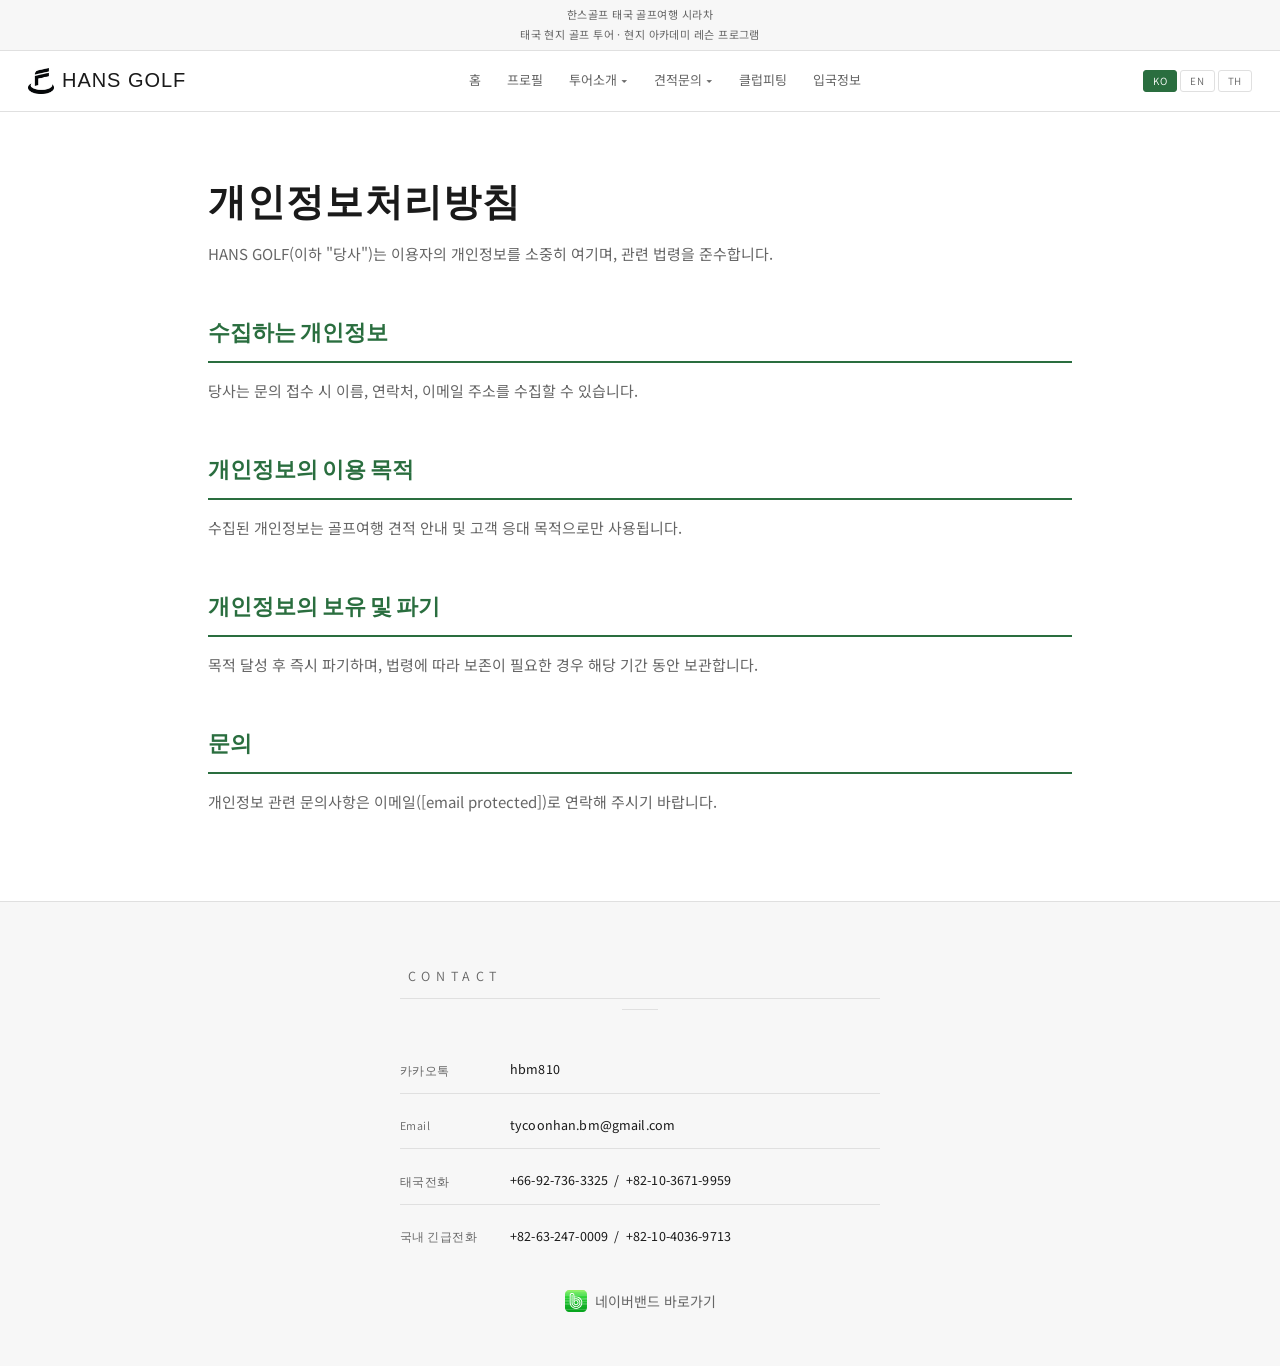
<file: privacy.html>
<!DOCTYPE html>
<html lang="ko" data-lang="ko">
<head>
  <meta charset="UTF-8" /><meta name="viewport" content="width=device-width, initial-scale=1.0" />
  <title>개인정보처리방침 – HANS GOLF</title>
  <link rel="preconnect" href="https://fonts.googleapis.com">
  <link rel="preconnect" href="https://fonts.gstatic.com" crossorigin>
  <link href="https://fonts.googleapis.com/css2?family=Assistant:wght@400;600;700&family=Outfit:wght@300;400;500&family=Source+Sans+3:wght@300;400;500&family=Noto+Sans+KR:wght@300;400;500;700&display=swap" rel="stylesheet">
  <link rel="icon" type="image/png" href="favicon.png" />
  <link rel="stylesheet" href="style.css" />
</head>
<body>
  <header class="site-header">
    <div class="header-top">
      <p class="header-tagline" data-i18n="tagline1">한스골프 태국 골프여행 시라차</p>
      <p class="header-tagline" data-i18n="tagline2">태국 현지 골프 투어 &nbsp;·&nbsp; 현지 아카데미 레슨 프로그램</p>
    </div>
    <div class="header-main">
      <a href="index.html" class="logo"><img src="logo-icon.png" alt="Hans Golf Logo" class="logo-icon" />Hans Golf</a>
      <button class="hamburger" id="hamburger" aria-label="메뉴 열기"><span></span><span></span><span></span></button>
      <nav class="main-nav" id="main-nav">
        <ul>
          <li><a href="index.html" data-i18n="nav_home">홈</a></li>
          <li><a href="profile.html" data-i18n="nav_profile">프로필</a></li>
          <li class="has-dropdown"><a href="#" data-i18n="nav_tour">투어소개<span class="arrow"> ▾</span></a>
            <ul class="dropdown">
              <li class="has-dropdown"><a href="#" data-i18n="nav_courses">코스소개<span class="arrow"> ▸</span></a>
                <ul class="dropdown sub-dropdown">
                  <li><a href="bangpra.html" data-i18n="nav_bangpra">방프라</a></li>
                  <li><a href="mountain-shadow.html" data-i18n="nav_mountain">마운틴 쉐도우</a></li>
                  <li><a href="khao-kheow.html" data-i18n="nav_khao">카오 키여우</a></li>
                  <li><a href="crystal-bay.html" data-i18n="nav_crystal">크리스탈 베이</a></li>
                </ul>
              </li>
              <li><a href="hotel.html" data-i18n="nav_hotel">호텔시설</a></li>
              <li><a href="nearby.html" data-i18n="nav_nearby">주변시설</a></li>
            </ul>
          </li>
          <li class="has-dropdown"><a href="#" data-i18n="nav_quote">견적문의<span class="arrow"> ▾</span></a>
            <ul class="dropdown">
              <li><a href="quote-tour.html" data-i18n="nav_quote_tour">태국 골프여행 견적</a></li>
              <li><a href="quote-lesson.html" data-i18n="nav_quote_lesson">레슨 프로그램 견적</a></li>
            </ul>
          </li>
          <li><a href="fitting.html" data-i18n="nav_fitting">클럽피팅</a></li>
          <li><a href="immigration.html" data-i18n="nav_immigration">입국정보</a></li>
        </ul>
      </nav>
      <div class="lang-switcher">
        <button class="lang-btn active" data-lang="ko">KO</button>
        <button class="lang-btn" data-lang="en">EN</button>
        <button class="lang-btn" data-lang="th">TH</button>
      </div>
    </div>
  </header>

  <!-- ── 모바일 드로어 ── -->
  <div class="mob-drawer" id="mobDrawer">
    <div class="mob-drawer-header">
      <a href="index.html" class="mob-drawer-logo"><img src="logo-icon.png" alt="" class="logo-icon mob-logo-icon" />HANS GOLF</a>
      <button class="mob-drawer-close" id="mobDrawerClose">&#215;</button>
    </div>
    <div class="mob-panels">
      <!-- 메인 패널 -->
      <div class="mob-panel active" id="mobPanelMain">
        <a href="index.html" class="mob-menu-item" data-i18n="nav_home">홈</a>
        <a href="profile.html" class="mob-menu-item" data-i18n="nav_profile">프로필</a>
        <button class="mob-menu-item" data-panel="tour">
          <span data-i18n="nav_tour">투어소개</span>
          <span class="mob-arrow">›</span>
        </button>
        <button class="mob-menu-item" data-panel="quote">
          <span data-i18n="nav_quote">견적문의</span>
          <span class="mob-arrow">›</span>
        </button>
        <a href="fitting.html" class="mob-menu-item" data-i18n="nav_fitting">클럽피팅</a>
        <a href="immigration.html" class="mob-menu-item" data-i18n="nav_immigration">입국정보</a>
      </div>
      <!-- 투어소개 패널 -->
      <div class="mob-panel" id="mobPanelTour">
        <button class="mob-panel-back" data-back="main" data-i18n="nav_tour">투어소개</button>
        <button class="mob-menu-item" data-panel="courses">
          <span data-i18n="nav_courses">코스소개</span>
          <span class="mob-arrow">›</span>
        </button>
        <a href="hotel.html" class="mob-menu-item" data-i18n="nav_hotel">호텔시설</a>
        <a href="nearby.html" class="mob-menu-item" data-i18n="nav_nearby">주변시설</a>
      </div>
      <!-- 코스소개 패널 -->
      <div class="mob-panel" id="mobPanelCourses">
        <button class="mob-panel-back" data-back="tour" data-i18n="nav_courses">코스소개</button>
        <a href="bangpra.html" class="mob-menu-item" data-i18n="nav_bangpra">방프라</a>
        <a href="mountain-shadow.html" class="mob-menu-item" data-i18n="nav_mountain">마운틴 쉐도우</a>
        <a href="khao-kheow.html" class="mob-menu-item" data-i18n="nav_khao">카오 키여우</a>
        <a href="crystal-bay.html" class="mob-menu-item" data-i18n="nav_crystal">크리스탈 베이</a>
      </div>
      <!-- 견적문의 패널 -->
      <div class="mob-panel" id="mobPanelQuote">
        <button class="mob-panel-back" data-back="main" data-i18n="nav_quote">견적문의</button>
        <a href="quote-tour.html" class="mob-menu-item" data-i18n="nav_quote_tour">태국 골프여행 견적</a>
        <a href="quote-lesson.html" class="mob-menu-item" data-i18n="nav_quote_lesson">레슨 프로그램 견적</a>
      </div>
    </div>
    <!-- 언어 선택 — 드로어 하단 -->
    <div class="mob-drawer-lang-bottom">
      <button class="lang-btn active" data-lang="ko">KO</button>
      <button class="lang-btn" data-lang="en">EN</button>
      <button class="lang-btn" data-lang="th">TH</button>
    </div>
  </div>
  <main class="page-content">
    <h1 data-i18n="page_privacy">개인정보처리방침</h1>
    <p>HANS GOLF(이하 "당사")는 이용자의 개인정보를 소중히 여기며, 관련 법령을 준수합니다.</p>
    <h2>수집하는 개인정보</h2>
    <p>당사는 문의 접수 시 이름, 연락처, 이메일 주소를 수집할 수 있습니다.</p>
    <h2>개인정보의 이용 목적</h2>
    <p>수집된 개인정보는 골프여행 견적 안내 및 고객 응대 목적으로만 사용됩니다.</p>
    <h2>개인정보의 보유 및 파기</h2>
    <p>목적 달성 후 즉시 파기하며, 법령에 따라 보존이 필요한 경우 해당 기간 동안 보관합니다.</p>
    <h2>문의</h2>
    <p>개인정보 관련 문의사항은 이메일(<a href="/cdn-cgi/l/email-protection" class="__cf_email__" data-cfemail="13676a707c7c7d7b727d3d717e53747e727a7f3d707c7e">[email&#160;protected]</a>)로 연락해 주시기 바랍니다.</p>
  </main>
    <section class="contact-section contact-b">
    <div class="contact-inner">
      <p class="section-label">Contact</p>
      <div class="section-rule"></div>
      <p><strong data-i18n="kakao">카카오톡</strong><span>hbm810</span></p>
      <p><strong data-i18n="email">Email</strong><span>tycoonhan.bm@gmail.com</span></p>
      <p><strong data-i18n="thai_phone">태국전화</strong><span>+66-92-736-3325 &nbsp;/&nbsp; +82-10-3671-9959</span></p>
      <p><strong data-i18n="korea_phone">국내 긴급전화</strong><span>+82-63-247-0009 &nbsp;/&nbsp; +82-10-4036-9713</span></p>
      <a href="https://band.us/band/51484907?invitation_url_id=a6a8A0Abeav6X" target="_blank" rel="noopener" class="band-btn">
        <img src="icon-naverband.svg" alt="Naver Band" />
        <span data-i18n="band_btn">네이버밴드 바로가기</span>
      </a>
    </div>
  </section>
  <footer
<script src="nav.js"></script>
  <script>
  // 모바일 드로어
  (function() {
    var hamburger  = document.getElementById('hamburger');
    var drawer     = document.getElementById('mobDrawer');
    var closeBtn   = document.getElementById('mobDrawerClose');
    if (!drawer) return;

    var panels = {
      main:    document.getElementById('mobPanelMain'),
      tour:    document.getElementById('mobPanelTour'),
      courses: document.getElementById('mobPanelCourses'),
      quote:   document.getElementById('mobPanelQuote'),
    };
    var history = [];

    function openDrawer() {
      drawer.classList.add('open');
      document.body.style.overflow = 'hidden';
      showPanel('main', false);
    }

    function closeDrawer() {
      drawer.classList.remove('open');
      document.body.style.overflow = '';
      history = [];
    }

    function showPanel(name, pushHistory) {
      if (pushHistory === undefined) pushHistory = true;
      Object.keys(panels).forEach(function(k) {
        var p = panels[k];
        if (!p) return;
        p.classList.remove('active', 'behind');
        if (k === name) { p.classList.add('active'); }
        else if (pushHistory && history.indexOf(k) >= 0) { p.classList.add('behind'); }
      });
      if (pushHistory) history.push(name);
    }

    function goBack(targetName) {
      history.pop();
      Object.keys(panels).forEach(function(k) {
        var p = panels[k];
        if (!p) return;
        p.classList.remove('active', 'behind');
      });
      if (panels[targetName]) panels[targetName].classList.add('active');
    }

    if (hamburger) hamburger.addEventListener('click', openDrawer);
    if (closeBtn)  closeBtn.addEventListener('click', closeDrawer);

    // 패널 이동 버튼
    drawer.querySelectorAll('[data-panel]').forEach(function(btn) {
      btn.addEventListener('click', function() {
        showPanel(btn.dataset.panel);
      });
    });

    // 뒤로가기 버튼
    drawer.querySelectorAll('[data-back]').forEach(function(btn) {
      btn.addEventListener('click', function() {
        goBack(btn.dataset.back);
      });
    });

    // 링크 클릭 시 드로어 닫기
    drawer.querySelectorAll('a.mob-menu-item').forEach(function(a) {
      a.addEventListener('click', closeDrawer);
    });
  })();
  </script>
<script src="lang.js"></script>
</body>
</html>
</file>
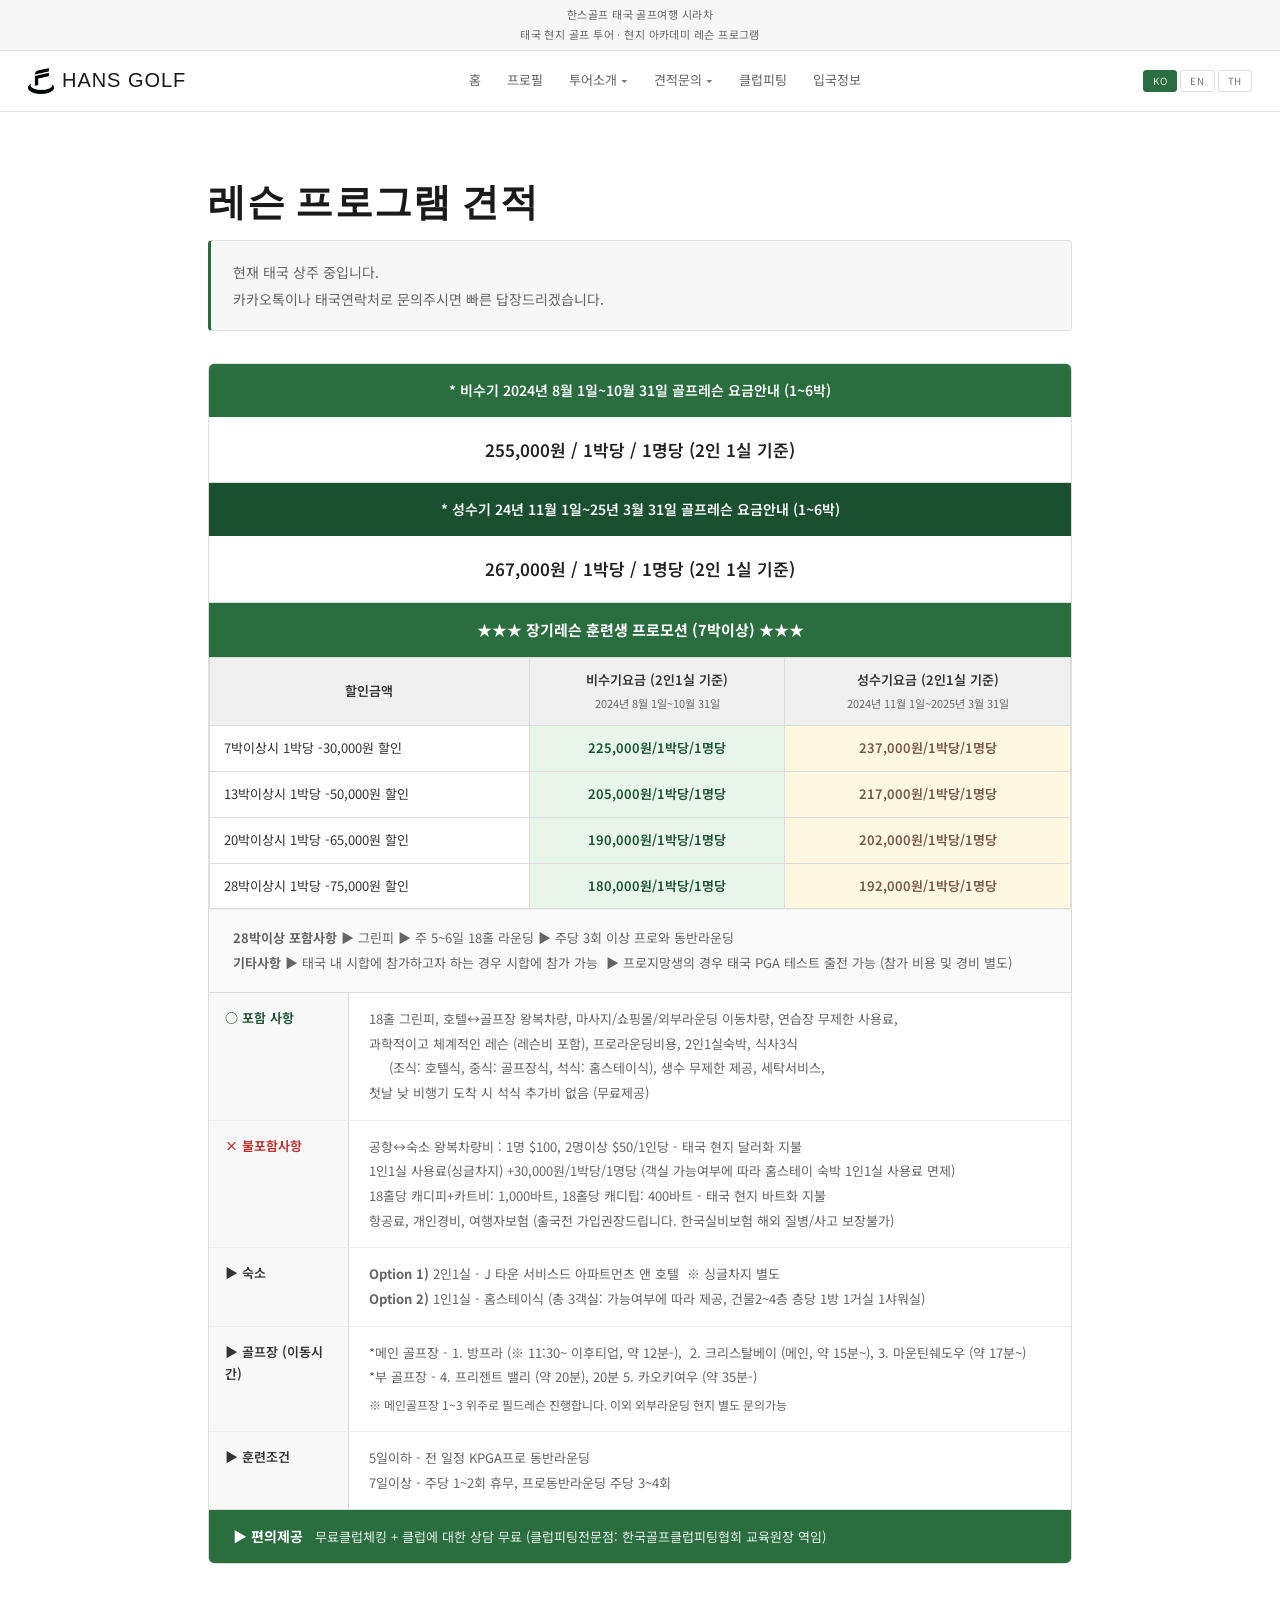
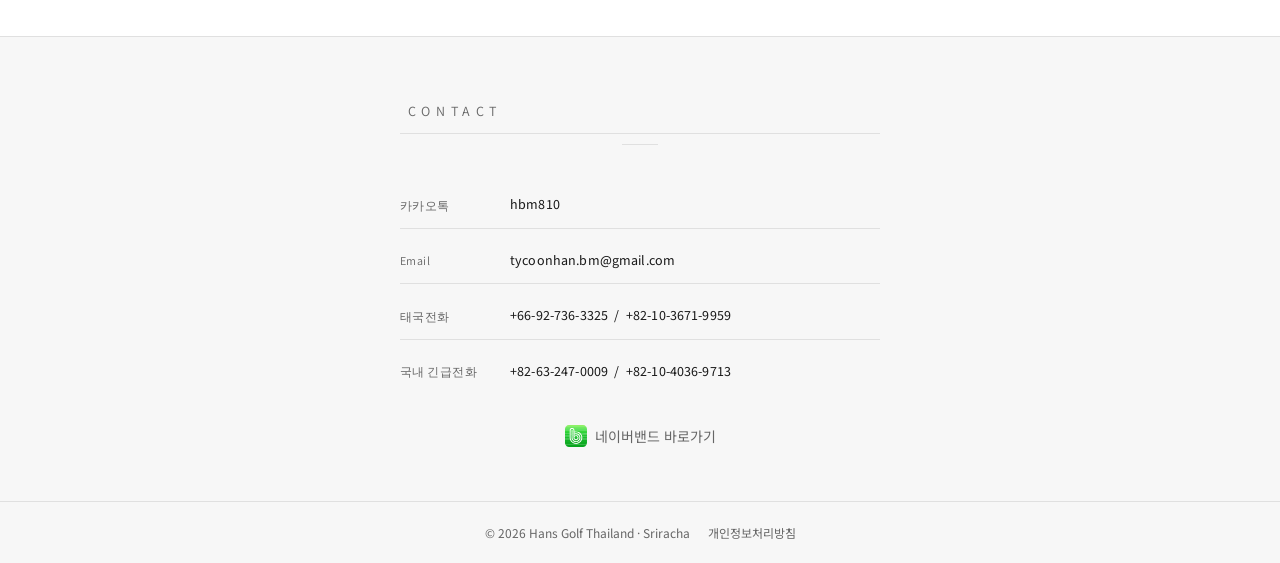
<file: quote-lesson.html>
<!DOCTYPE html>
<html lang="ko" data-lang="ko">
<head>
  <meta charset="UTF-8" /><meta name="viewport" content="width=device-width, initial-scale=1.0" />
  <title>레슨 프로그램 견적 – HANS GOLF</title>
  <link rel="preconnect" href="https://fonts.googleapis.com">
  <link rel="preconnect" href="https://fonts.gstatic.com" crossorigin>
  <link href="https://fonts.googleapis.com/css2?family=Assistant:wght@400;600;700&family=Outfit:wght@300;400;500&family=Source+Sans+3:wght@300;400;500&family=Noto+Sans+KR:wght@300;400;500;700&display=swap" rel="stylesheet">
  <link rel="icon" type="image/png" href="favicon.png" />
  <link rel="stylesheet" href="style.css" />
</head>
<body>
  <header class="site-header">
    <div class="header-top">
      <p class="header-tagline" data-i18n="tagline1">한스골프 태국 골프여행 시라차</p>
      <p class="header-tagline" data-i18n="tagline2">태국 현지 골프 투어 &nbsp;·&nbsp; 현지 아카데미 레슨 프로그램</p>
    </div>
    <div class="header-main">
      <a href="index.html" class="logo"><img src="logo-icon.png" alt="Hans Golf Logo" class="logo-icon" />Hans Golf</a>
      <button class="hamburger" id="hamburger" aria-label="메뉴 열기"><span></span><span></span><span></span></button>
      <nav class="main-nav" id="main-nav">
        <ul>
          <li><a href="index.html" data-i18n="nav_home">홈</a></li>
          <li><a href="profile.html" data-i18n="nav_profile">프로필</a></li>
          <li class="has-dropdown"><a href="#" data-i18n="nav_tour">투어소개<span class="arrow"> ▾</span></a>
            <ul class="dropdown">
              <li class="has-dropdown"><a href="#" data-i18n="nav_courses">코스소개<span class="arrow"> ▸</span></a>
                <ul class="dropdown sub-dropdown">
                  <li><a href="bangpra.html" data-i18n="nav_bangpra">방프라</a></li>
                  <li><a href="mountain-shadow.html" data-i18n="nav_mountain">마운틴 쉐도우</a></li>
                  <li><a href="khao-kheow.html" data-i18n="nav_khao">카오 키여우</a></li>
                  <li><a href="crystal-bay.html" data-i18n="nav_crystal">크리스탈 베이</a></li>
                </ul>
              </li>
              <li><a href="hotel.html" data-i18n="nav_hotel">호텔시설</a></li>
              <li><a href="nearby.html" data-i18n="nav_nearby">주변시설</a></li>
            </ul>
          </li>
          <li class="has-dropdown"><a href="#" data-i18n="nav_quote">견적문의<span class="arrow"> ▾</span></a>
            <ul class="dropdown">
              <li><a href="quote-tour.html" data-i18n="nav_quote_tour">태국 골프여행 견적</a></li>
              <li><a href="quote-lesson.html" data-i18n="nav_quote_lesson">레슨 프로그램 견적</a></li>
            </ul>
          </li>
          <li><a href="fitting.html" data-i18n="nav_fitting">클럽피팅</a></li>
          <li><a href="immigration.html" data-i18n="nav_immigration">입국정보</a></li>
        </ul>
      </nav>
      <div class="lang-switcher">
        <button class="lang-btn active" data-lang="ko">KO</button>
        <button class="lang-btn" data-lang="en">EN</button>
        <button class="lang-btn" data-lang="th">TH</button>
      </div>
    </div>
  </header>

  <!-- ── 모바일 드로어 ── -->
  <div class="mob-drawer" id="mobDrawer">
    <div class="mob-drawer-header">
      <a href="index.html" class="mob-drawer-logo"><img src="logo-icon.png" alt="" class="logo-icon mob-logo-icon" />HANS GOLF</a>
      <button class="mob-drawer-close" id="mobDrawerClose">&#215;</button>
    </div>
    <div class="mob-panels">
      <!-- 메인 패널 -->
      <div class="mob-panel active" id="mobPanelMain">
        <a href="index.html" class="mob-menu-item" data-i18n="nav_home">홈</a>
        <a href="profile.html" class="mob-menu-item" data-i18n="nav_profile">프로필</a>
        <button class="mob-menu-item" data-panel="tour">
          <span data-i18n="nav_tour">투어소개</span>
          <span class="mob-arrow">›</span>
        </button>
        <button class="mob-menu-item" data-panel="quote">
          <span data-i18n="nav_quote">견적문의</span>
          <span class="mob-arrow">›</span>
        </button>
        <a href="fitting.html" class="mob-menu-item" data-i18n="nav_fitting">클럽피팅</a>
        <a href="immigration.html" class="mob-menu-item" data-i18n="nav_immigration">입국정보</a>
      </div>
      <!-- 투어소개 패널 -->
      <div class="mob-panel" id="mobPanelTour">
        <button class="mob-panel-back" data-back="main" data-i18n="nav_tour">투어소개</button>
        <button class="mob-menu-item" data-panel="courses">
          <span data-i18n="nav_courses">코스소개</span>
          <span class="mob-arrow">›</span>
        </button>
        <a href="hotel.html" class="mob-menu-item" data-i18n="nav_hotel">호텔시설</a>
        <a href="nearby.html" class="mob-menu-item" data-i18n="nav_nearby">주변시설</a>
      </div>
      <!-- 코스소개 패널 -->
      <div class="mob-panel" id="mobPanelCourses">
        <button class="mob-panel-back" data-back="tour" data-i18n="nav_courses">코스소개</button>
        <a href="bangpra.html" class="mob-menu-item" data-i18n="nav_bangpra">방프라</a>
        <a href="mountain-shadow.html" class="mob-menu-item" data-i18n="nav_mountain">마운틴 쉐도우</a>
        <a href="khao-kheow.html" class="mob-menu-item" data-i18n="nav_khao">카오 키여우</a>
        <a href="crystal-bay.html" class="mob-menu-item" data-i18n="nav_crystal">크리스탈 베이</a>
      </div>
      <!-- 견적문의 패널 -->
      <div class="mob-panel" id="mobPanelQuote">
        <button class="mob-panel-back" data-back="main" data-i18n="nav_quote">견적문의</button>
        <a href="quote-tour.html" class="mob-menu-item" data-i18n="nav_quote_tour">태국 골프여행 견적</a>
        <a href="quote-lesson.html" class="mob-menu-item" data-i18n="nav_quote_lesson">레슨 프로그램 견적</a>
      </div>
    </div>
    <!-- 언어 선택 — 드로어 하단 -->
    <div class="mob-drawer-lang-bottom">
      <button class="lang-btn active" data-lang="ko">KO</button>
      <button class="lang-btn" data-lang="en">EN</button>
      <button class="lang-btn" data-lang="th">TH</button>
    </div>
  </div>
    <main class="page-content">
    <h1 data-i18n="page_quote_lesson">레슨 프로그램 견적</h1>
    <div class="quote-note" data-i18n="quote_tour_note">현재 태국 상주 중입니다.<br>카카오톡이나 태국연락처로 문의주시면 빠른 답장드리겠습니다.</div>

    <div class="quotedoc">

      <!-- ── 비수기 ── -->
      <div class="lesson-season-block">
        <div class="lesson-season-header">* 비수기 2024년 8월 1일~10월 31일 골프레슨 요금안내 (1~6박)</div>
        <div class="lesson-season-price">255,000원 / 1박당 / 1명당 (2인 1실 기준)</div>
      </div>

      <!-- ── 성수기 ── -->
      <div class="lesson-season-block peak">
        <div class="lesson-season-header">* 성수기 24년 11월 1일~25년 3월 31일 골프레슨 요금안내 (1~6박)</div>
        <div class="lesson-season-price">267,000원 / 1박당 / 1명당 (2인 1실 기준)</div>
      </div>

      <!-- ── 장기레슨 프로모션 ── -->
      <div class="lesson-promo-block">
        <div class="lesson-promo-header">★★★ 장기레슨 훈련생 프로모션 (7박이상) ★★★</div>

        <table class="lesson-promo-table">
          <thead>
            <tr>
              <th>할인금액</th>
              <th>
                비수기요금 (2인1실 기준)<br>
                <span class="th-sub">2024년 8월 1일~10월 31일</span>
              </th>
              <th>
                성수기요금 (2인1실 기준)<br>
                <span class="th-sub">2024년 11월 1일~2025년 3월 31일</span>
              </th>
            </tr>
          </thead>
          <tbody>
            <tr>
              <td>7박이상시 1박당 -30,000원 할인</td>
              <td class="price-cell off">225,000원/1박당/1명당</td>
              <td class="price-cell peak">237,000원/1박당/1명당</td>
            </tr>
            <tr>
              <td>13박이상시 1박당 -50,000원 할인</td>
              <td class="price-cell off">205,000원/1박당/1명당</td>
              <td class="price-cell peak">217,000원/1박당/1명당</td>
            </tr>
            <tr>
              <td>20박이상시 1박당 -65,000원 할인</td>
              <td class="price-cell off">190,000원/1박당/1명당</td>
              <td class="price-cell peak">202,000원/1박당/1명당</td>
            </tr>
            <tr>
              <td>28박이상시 1박당 -75,000원 할인</td>
              <td class="price-cell off">180,000원/1박당/1명당</td>
              <td class="price-cell peak">192,000원/1박당/1명당</td>
            </tr>
          </tbody>
        </table>

        <div class="promo-notes">
          <p><strong>28박이상 포함사항</strong> ▶ 그린피 ▶ 주 5~6일 18홀 라운딩 ▶ 주당 3회 이상 프로와 동반라운딩</p>
          <p><strong>기타사항</strong> ▶ 태국 내 시합에 참가하고자 하는 경우 시합에 참가 가능 &nbsp;▶ 프로지망생의 경우 태국 PGA 테스트 출전 가능 (참가 비용 및 경비 별도)</p>
        </div>
      </div>

      <!-- ── 포함/불포함 ── -->
      <div class="lesson-detail-block">

        <div class="lesson-detail-section include">
          <div class="lesson-detail-label">○ 포함 사항</div>
          <div class="lesson-detail-body">
            <p>18홀 그린피, 호텔↔골프장 왕복차량, 마사지/쇼핑몰/외부라운딩 이동차량, 연습장 무제한 사용료,</p>
            <p>과학적이고 체계적인 레슨 (레슨비 포함), 프로라운딩비용, 2인1실숙박, 식사3식</p>
            <p class="indent">(조식: 호텔식, 중식: 골프장식, 석식: 홈스테이식), 생수 무제한 제공, 세탁서비스,</p>
            <p>첫날 낮 비행기 도착 시 석식 추가비 없음 (무료제공)</p>
          </div>
        </div>

        <div class="lesson-detail-section exclude">
          <div class="lesson-detail-label">× 불포함사항</div>
          <div class="lesson-detail-body">
            <p>공항↔숙소 왕복차량비 : 1명 $100, 2명이상 $50/1인당 - 태국 현지 달러화 지불</p>
            <p class="highlight-red">1인1실 사용료(싱글차지) +30,000원/1박당/1명당 (객실 가능여부에 따라 홈스테이 숙박 1인1실 사용료 면제)</p>
            <p class="highlight-red">18홀당 캐디피+카트비: 1,000바트, 18홀당 캐디팁: 400바트 - 태국 현지 바트화 지불</p>
            <p class="highlight-red">항공료, 개인경비, 여행자보험 (출국전 가입권장드립니다. 한국실비보험 해외 질병/사고 보장불가)</p>
          </div>
        </div>

        <div class="lesson-detail-section accommodation">
          <div class="lesson-detail-label">▶ 숙소</div>
          <div class="lesson-detail-body">
            <p><strong>Option 1)</strong> 2인1실 - J 타운 서비스드 아파트먼츠 앤 호텔 &nbsp;※ 싱글차지 별도</p>
            <p><strong>Option 2)</strong> 1인1실 - 홈스테이식 (총 3객실: 가능여부에 따라 제공, 건물2~4층 층당 1방 1거실 1샤워실)</p>
          </div>
        </div>

        <div class="lesson-detail-section golf-access">
          <div class="lesson-detail-label">▶ 골프장 (이동시간)</div>
          <div class="lesson-detail-body">
            <p>*메인 골프장 - 1. 방프라 (※ 11:30~ 이후티업, 약 12분-), &nbsp;2. 크리스탈베이 (메인, 약 15분~), 3. 마운틴쉐도우 (약 17분~)</p>
            <p>*부 골프장 - 4. 프리젠트 밸리 (약 20분), 20분 5. 카오키여우 (약 35분-)</p>
            <p class="note-green">※ 메인골프장 1~3 위주로 필드레슨 진행합니다. 이외 외부라운딩 현지 별도 문의가능</p>
          </div>
        </div>

        <div class="lesson-detail-section training">
          <div class="lesson-detail-label">▶ 훈련조건</div>
          <div class="lesson-detail-body">
            <p>5일이하 - 전 일정 KPGA프로 동반라운딩</p>
            <p>7일이상 - 주당 1~2회 휴무, 프로동반라운딩 주당 3~4회</p>
          </div>
        </div>

      </div><!-- /lesson-detail-block -->

      <!-- ── 편의제공 ── -->
      <div class="lesson-benefit-block">
        <span class="benefit-label">▶ 편의제공</span>
        <span class="benefit-text">무료클럽체킹 + 클럽에 대한 상담 무료 (클럽피팅전문점: 한국골프클럽피팅협회 교육원장 역임)</span>
      </div>

    </div><!-- /quotedoc -->
  </main>
    <section class="contact-section contact-b">
    <div class="contact-inner">
      <p class="section-label">Contact</p>
      <div class="section-rule"></div>
      <p><strong data-i18n="kakao">카카오톡</strong><span>hbm810</span></p>
      <p><strong data-i18n="email">Email</strong><span>tycoonhan.bm@gmail.com</span></p>
      <p><strong data-i18n="thai_phone">태국전화</strong><span>+66-92-736-3325 &nbsp;/&nbsp; +82-10-3671-9959</span></p>
      <p><strong data-i18n="korea_phone">국내 긴급전화</strong><span>+82-63-247-0009 &nbsp;/&nbsp; +82-10-4036-9713</span></p>
      <a href="https://band.us/band/51484907?invitation_url_id=a6a8A0Abeav6X" target="_blank" rel="noopener" class="band-btn">
        <img src="icon-naverband.svg" alt="Naver Band" />
        <span data-i18n="band_btn">네이버밴드 바로가기</span>
      </a>
    </div>
  </section>
  <footer class="site-footer">
    <p>© 2026 Hans Golf Thailand · Sriracha</p>
    <a href="privacy.html" data-i18n="footer_privacy"
<script src="nav.js"></script>
  <script>
  // 모바일 드로어
  (function() {
    var hamburger  = document.getElementById('hamburger');
    var drawer     = document.getElementById('mobDrawer');
    var closeBtn   = document.getElementById('mobDrawerClose');
    if (!drawer) return;

    var panels = {
      main:    document.getElementById('mobPanelMain'),
      tour:    document.getElementById('mobPanelTour'),
      courses: document.getElementById('mobPanelCourses'),
      quote:   document.getElementById('mobPanelQuote'),
    };
    var history = [];

    function openDrawer() {
      drawer.classList.add('open');
      document.body.style.overflow = 'hidden';
      showPanel('main', false);
    }

    function closeDrawer() {
      drawer.classList.remove('open');
      document.body.style.overflow = '';
      history = [];
    }

    function showPanel(name, pushHistory) {
      if (pushHistory === undefined) pushHistory = true;
      Object.keys(panels).forEach(function(k) {
        var p = panels[k];
        if (!p) return;
        p.classList.remove('active', 'behind');
        if (k === name) { p.classList.add('active'); }
        else if (pushHistory && history.indexOf(k) >= 0) { p.classList.add('behind'); }
      });
      if (pushHistory) history.push(name);
    }

    function goBack(targetName) {
      history.pop();
      Object.keys(panels).forEach(function(k) {
        var p = panels[k];
        if (!p) return;
        p.classList.remove('active', 'behind');
      });
      if (panels[targetName]) panels[targetName].classList.add('active');
    }

    if (hamburger) hamburger.addEventListener('click', openDrawer);
    if (closeBtn)  closeBtn.addEventListener('click', closeDrawer);

    // 패널 이동 버튼
    drawer.querySelectorAll('[data-panel]').forEach(function(btn) {
      btn.addEventListener('click', function() {
        showPanel(btn.dataset.panel);
      });
    });

    // 뒤로가기 버튼
    drawer.querySelectorAll('[data-back]').forEach(function(btn) {
      btn.addEventListener('click', function() {
        goBack(btn.dataset.back);
      });
    });

    // 링크 클릭 시 드로어 닫기
    drawer.querySelectorAll('a.mob-menu-item').forEach(function(a) {
      a.addEventListener('click', closeDrawer);
    });
  })();
  </script>
<script src="lang.js"></script>
</body>
</html>
</file>
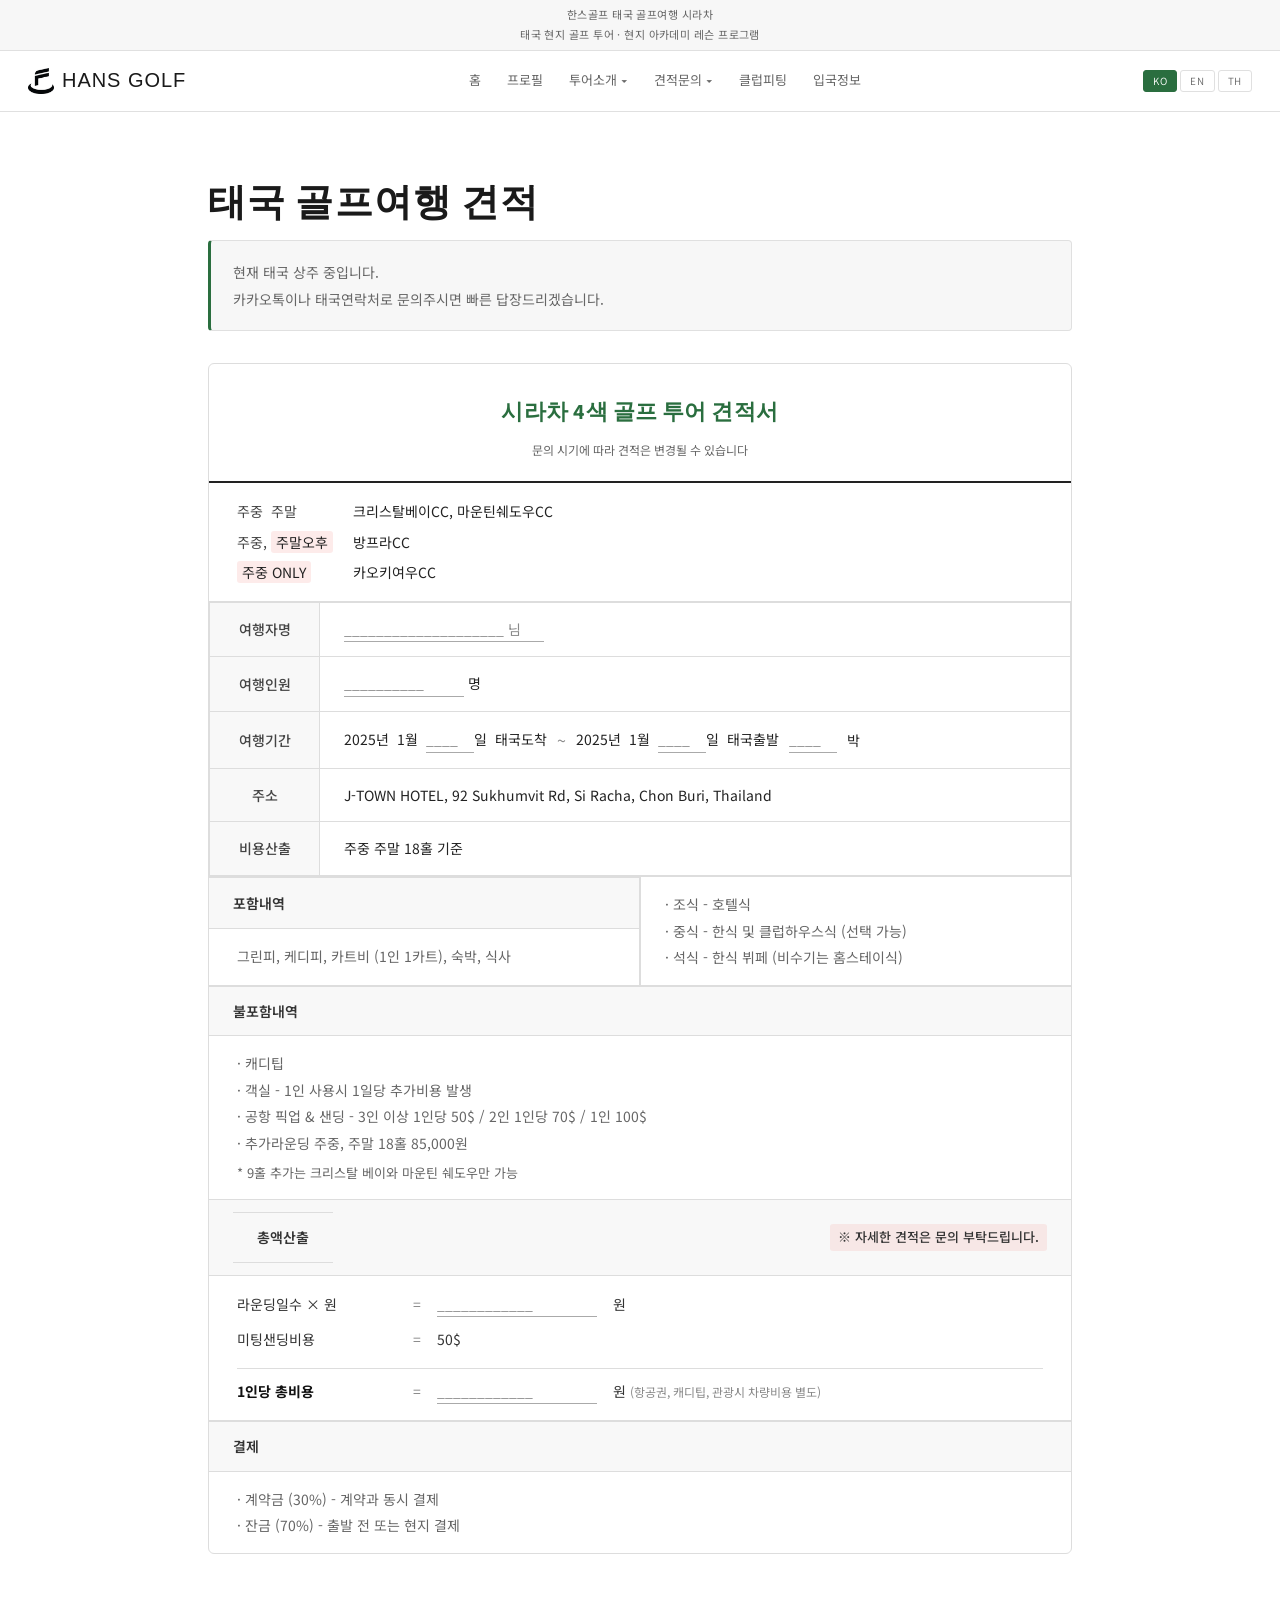
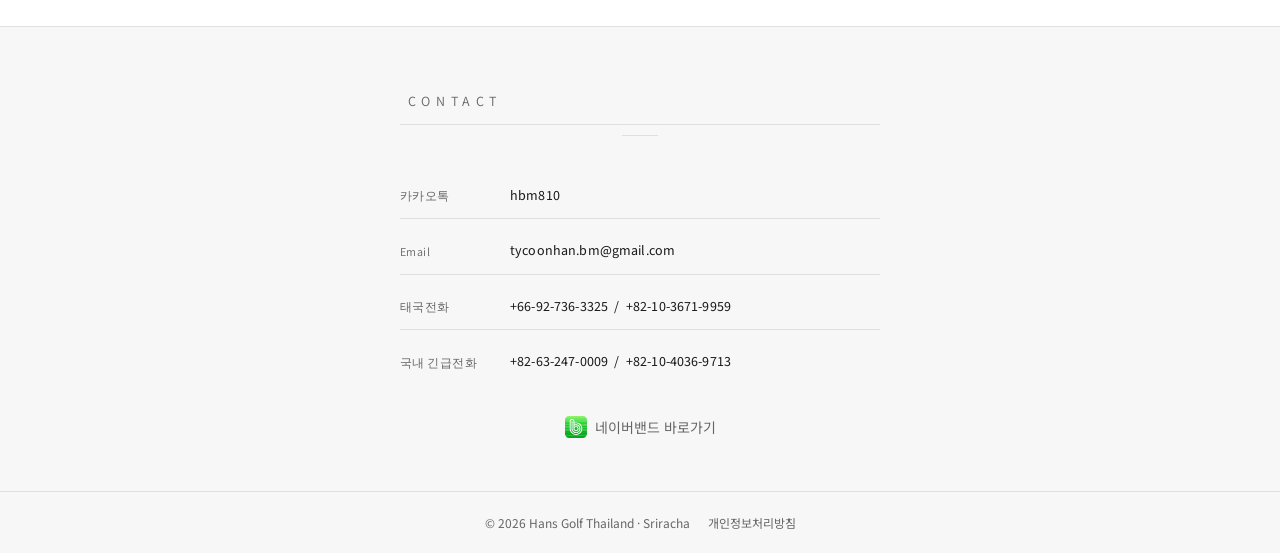
<file: quote-tour.html>
<!DOCTYPE html>
<html lang="ko" data-lang="ko">
<head>
  <meta charset="UTF-8" /><meta name="viewport" content="width=device-width, initial-scale=1.0" />
  <title>태국 골프여행 견적 – HANS GOLF</title>
  <link rel="preconnect" href="https://fonts.googleapis.com">
  <link rel="preconnect" href="https://fonts.gstatic.com" crossorigin>
  <link href="https://fonts.googleapis.com/css2?family=Assistant:wght@400;600;700&family=Outfit:wght@300;400;500&family=Source+Sans+3:wght@300;400;500&family=Noto+Sans+KR:wght@300;400;500;700&display=swap" rel="stylesheet">
  <link rel="icon" type="image/png" href="favicon.png" />
  <link rel="stylesheet" href="style.css" />
</head>
<body>
  <header class="site-header">
    <div class="header-top">
      <p class="header-tagline" data-i18n="tagline1">한스골프 태국 골프여행 시라차</p>
      <p class="header-tagline" data-i18n="tagline2">태국 현지 골프 투어 &nbsp;·&nbsp; 현지 아카데미 레슨 프로그램</p>
    </div>
    <div class="header-main">
      <a href="index.html" class="logo"><img src="logo-icon.png" alt="Hans Golf Logo" class="logo-icon" />Hans Golf</a>
      <button class="hamburger" id="hamburger" aria-label="메뉴 열기"><span></span><span></span><span></span></button>
      <nav class="main-nav" id="main-nav">
        <ul>
          <li><a href="index.html" data-i18n="nav_home">홈</a></li>
          <li><a href="profile.html" data-i18n="nav_profile">프로필</a></li>
          <li class="has-dropdown"><a href="#" data-i18n="nav_tour">투어소개<span class="arrow"> ▾</span></a>
            <ul class="dropdown">
              <li class="has-dropdown"><a href="#" data-i18n="nav_courses">코스소개<span class="arrow"> ▸</span></a>
                <ul class="dropdown sub-dropdown">
                  <li><a href="bangpra.html" data-i18n="nav_bangpra">방프라</a></li>
                  <li><a href="mountain-shadow.html" data-i18n="nav_mountain">마운틴 쉐도우</a></li>
                  <li><a href="khao-kheow.html" data-i18n="nav_khao">카오 키여우</a></li>
                  <li><a href="crystal-bay.html" data-i18n="nav_crystal">크리스탈 베이</a></li>
                </ul>
              </li>
              <li><a href="hotel.html" data-i18n="nav_hotel">호텔시설</a></li>
              <li><a href="nearby.html" data-i18n="nav_nearby">주변시설</a></li>
            </ul>
          </li>
          <li class="has-dropdown"><a href="#" data-i18n="nav_quote">견적문의<span class="arrow"> ▾</span></a>
            <ul class="dropdown">
              <li><a href="quote-tour.html" data-i18n="nav_quote_tour">태국 골프여행 견적</a></li>
              <li><a href="quote-lesson.html" data-i18n="nav_quote_lesson">레슨 프로그램 견적</a></li>
            </ul>
          </li>
          <li><a href="fitting.html" data-i18n="nav_fitting">클럽피팅</a></li>
          <li><a href="immigration.html" data-i18n="nav_immigration">입국정보</a></li>
        </ul>
      </nav>
      <div class="lang-switcher">
        <button class="lang-btn active" data-lang="ko">KO</button>
        <button class="lang-btn" data-lang="en">EN</button>
        <button class="lang-btn" data-lang="th">TH</button>
      </div>
    </div>
  </header>

  <!-- ── 모바일 드로어 ── -->
  <div class="mob-drawer" id="mobDrawer">
    <div class="mob-drawer-header">
      <a href="index.html" class="mob-drawer-logo"><img src="logo-icon.png" alt="" class="logo-icon mob-logo-icon" />HANS GOLF</a>
      <button class="mob-drawer-close" id="mobDrawerClose">&#215;</button>
    </div>
    <div class="mob-panels">
      <!-- 메인 패널 -->
      <div class="mob-panel active" id="mobPanelMain">
        <a href="index.html" class="mob-menu-item" data-i18n="nav_home">홈</a>
        <a href="profile.html" class="mob-menu-item" data-i18n="nav_profile">프로필</a>
        <button class="mob-menu-item" data-panel="tour">
          <span data-i18n="nav_tour">투어소개</span>
          <span class="mob-arrow">›</span>
        </button>
        <button class="mob-menu-item" data-panel="quote">
          <span data-i18n="nav_quote">견적문의</span>
          <span class="mob-arrow">›</span>
        </button>
        <a href="fitting.html" class="mob-menu-item" data-i18n="nav_fitting">클럽피팅</a>
        <a href="immigration.html" class="mob-menu-item" data-i18n="nav_immigration">입국정보</a>
      </div>
      <!-- 투어소개 패널 -->
      <div class="mob-panel" id="mobPanelTour">
        <button class="mob-panel-back" data-back="main" data-i18n="nav_tour">투어소개</button>
        <button class="mob-menu-item" data-panel="courses">
          <span data-i18n="nav_courses">코스소개</span>
          <span class="mob-arrow">›</span>
        </button>
        <a href="hotel.html" class="mob-menu-item" data-i18n="nav_hotel">호텔시설</a>
        <a href="nearby.html" class="mob-menu-item" data-i18n="nav_nearby">주변시설</a>
      </div>
      <!-- 코스소개 패널 -->
      <div class="mob-panel" id="mobPanelCourses">
        <button class="mob-panel-back" data-back="tour" data-i18n="nav_courses">코스소개</button>
        <a href="bangpra.html" class="mob-menu-item" data-i18n="nav_bangpra">방프라</a>
        <a href="mountain-shadow.html" class="mob-menu-item" data-i18n="nav_mountain">마운틴 쉐도우</a>
        <a href="khao-kheow.html" class="mob-menu-item" data-i18n="nav_khao">카오 키여우</a>
        <a href="crystal-bay.html" class="mob-menu-item" data-i18n="nav_crystal">크리스탈 베이</a>
      </div>
      <!-- 견적문의 패널 -->
      <div class="mob-panel" id="mobPanelQuote">
        <button class="mob-panel-back" data-back="main" data-i18n="nav_quote">견적문의</button>
        <a href="quote-tour.html" class="mob-menu-item" data-i18n="nav_quote_tour">태국 골프여행 견적</a>
        <a href="quote-lesson.html" class="mob-menu-item" data-i18n="nav_quote_lesson">레슨 프로그램 견적</a>
      </div>
    </div>
    <!-- 언어 선택 — 드로어 하단 -->
    <div class="mob-drawer-lang-bottom">
      <button class="lang-btn active" data-lang="ko">KO</button>
      <button class="lang-btn" data-lang="en">EN</button>
      <button class="lang-btn" data-lang="th">TH</button>
    </div>
  </div>
    <main class="page-content">
    <h1>태국 골프여행 견적</h1>
    <div class="quote-note" data-i18n="quote_tour_note">현재 태국 상주 중입니다.<br>카카오톡이나 태국연락처로 문의주시면 빠른 답장드리겠습니다.</div>

    <!-- 견적서 -->
    <div class="quotedoc">

      <h2 class="quotedoc-title">시라차 4색 골프 투어 견적서</h2>
      <p class="quotedoc-subtitle">문의 시기에 따라 견적은 변경될 수 있습니다</p>

      <!-- 코스 안내 -->
      <div class="quotedoc-courses">
        <div class="course-row">
          <span class="course-type">주중 &nbsp;주말</span>
          <span class="course-name">크리스탈베이CC, 마운틴쉐도우CC</span>
        </div>
        <div class="course-row">
          <span class="course-type">주중, <em>주말오후</em></span>
          <span class="course-name">방프라CC</span>
        </div>
        <div class="course-row">
          <span class="course-type highlight"><span class="hl">주중 ONLY</span></span>
          <span class="course-name">카오키여우CC</span>
        </div>
      </div>

      <!-- 기본 정보 테이블 -->
      <table class="quotedoc-table">
        <tbody>
          <tr>
            <th>여행자명</th>
            <td><span class="fill-field wide">____________________ 님</span></td>
          </tr>
          <tr>
            <th>여행인원</th>
            <td><span class="fill-field">__________</span> 명</td>
          </tr>
          <tr>
            <th>여행기간</th>
            <td>
              <div class="period-row">
                <span>2025년 &nbsp;1월 &nbsp;<span class="fill-field sm">____</span>일 &nbsp;태국도착</span>
                <span class="tilde">~</span>
                <span>2025년 &nbsp;1월 &nbsp;<span class="fill-field sm">____</span>일 &nbsp;태국출발</span>
                <span class="fill-field sm">____</span>박
              </div>
            </td>
          </tr>
          <tr>
            <th>주소</th>
            <td>J-TOWN HOTEL, 92 Sukhumvit Rd, Si Racha, Chon Buri, Thailand</td>
          </tr>
          <tr>
            <th>비용산출</th>
            <td>주중 주말 18홀 기준</td>
          </tr>
        </tbody>
      </table>

      <!-- 포함/불포함 -->
      <div class="quotedoc-include">
        <div class="include-col">
          <div class="include-header">포함내역</div>
          <div class="include-body">
            <p>그린피, 케디피, 카트비 (1인 1카트), 숙박, 식사</p>
          </div>
          <div class="include-sub">
            <p>· 조식 - 호텔식</p>
            <p>· 중식 - 한식 및 클럽하우스식 (선택 가능)</p>
            <p>· 석식 - 한식 뷔페 (비수기는 홈스테이식)</p>
          </div>
        </div>
      </div>

      <div class="quotedoc-exclude">
        <div class="include-header">불포함내역</div>
        <div class="include-body">
          <p>· 캐디팁</p>
          <p>· 객실 - 1인 사용시 1일당 추가비용 발생</p>
          <p>· 공항 픽업 &amp; 샌딩 - 3인 이상 1인당 50$ / 2인 1인당 70$ / 1인 100$</p>
          <p>· 추가라운딩 주중, 주말 18홀 85,000원</p>
          <p class="note">* 9홀 추가는 크리스탈 베이와 마운틴 쉐도우만 가능</p>
        </div>
      </div>

      <!-- 총액산출 -->
      <div class="quotedoc-total">
        <div class="total-header">
          <span class="include-header">총액산출</span>
          <span class="total-remark">※ 자세한 견적은 문의 부탁드립니다.</span>
        </div>
        <div class="total-body">
          <div class="total-row">
            <span class="total-label">라운딩일수 × 원</span>
            <span class="total-eq">=</span>
            <span class="fill-field md">____________</span> 원
          </div>
          <div class="total-row">
            <span class="total-label">미팅샌딩비용</span>
            <span class="total-eq">=</span>
            <span>50$</span>
          </div>
          <div class="total-row total-final">
            <span class="total-label"><strong>1인당 총비용</strong></span>
            <span class="total-eq">=</span>
            <span class="fill-field md">____________</span>
            <span> 원 <span class="total-note">(항공권, 캐디팁, 관광시 차량비용 별도)</span></span>
          </div>
        </div>
      </div>

      <!-- 결제 -->
      <div class="quotedoc-payment">
        <div class="include-header">결제</div>
        <div class="include-body">
          <p>· 계약금 (30%) - 계약과 동시 결제</p>
          <p>· 잔금 (70%) - 출발 전 또는 현지 결제</p>

        </div>
      </div>

    </div><!-- /quotedoc -->
  </main>
    <section class="contact-section contact-b">
    <div class="contact-inner">
      <p class="section-label">Contact</p>
      <div class="section-rule"></div>
      <p><strong data-i18n="kakao">카카오톡</strong><span>hbm810</span></p>
      <p><strong data-i18n="email">Email</strong><span>tycoonhan.bm@gmail.com</span></p>
      <p><strong data-i18n="thai_phone">태국전화</strong><span>+66-92-736-3325 &nbsp;/&nbsp; +82-10-3671-9959</span></p>
      <p><strong data-i18n="korea_phone">국내 긴급전화</strong><span>+82-63-247-0009 &nbsp;/&nbsp; +82-10-4036-9713</span></p>
      <a href="https://band.us/band/51484907?invitation_url_id=a6a8A0Abeav6X" target="_blank" rel="noopener" class="band-btn">
        <img src="icon-naverband.svg" alt="Naver Band" />
        <span data-i18n="band_btn">네이버밴드 바로가기</span>
      </a>
    </div>
  </section>
  <footer class="site-footer">
    <p>© 2026 Hans Golf Thailand · Sriracha</p>
    <a href="privacy.html" data-i18n="footer_privacy"
<script src="nav.js"></script>
  <script>
  // 모바일 드로어
  (function() {
    var hamburger  = document.getElementById('hamburger');
    var drawer     = document.getElementById('mobDrawer');
    var closeBtn   = document.getElementById('mobDrawerClose');
    if (!drawer) return;

    var panels = {
      main:    document.getElementById('mobPanelMain'),
      tour:    document.getElementById('mobPanelTour'),
      courses: document.getElementById('mobPanelCourses'),
      quote:   document.getElementById('mobPanelQuote'),
    };
    var history = [];

    function openDrawer() {
      drawer.classList.add('open');
      document.body.style.overflow = 'hidden';
      showPanel('main', false);
    }

    function closeDrawer() {
      drawer.classList.remove('open');
      document.body.style.overflow = '';
      history = [];
    }

    function showPanel(name, pushHistory) {
      if (pushHistory === undefined) pushHistory = true;
      Object.keys(panels).forEach(function(k) {
        var p = panels[k];
        if (!p) return;
        p.classList.remove('active', 'behind');
        if (k === name) { p.classList.add('active'); }
        else if (pushHistory && history.indexOf(k) >= 0) { p.classList.add('behind'); }
      });
      if (pushHistory) history.push(name);
    }

    function goBack(targetName) {
      history.pop();
      Object.keys(panels).forEach(function(k) {
        var p = panels[k];
        if (!p) return;
        p.classList.remove('active', 'behind');
      });
      if (panels[targetName]) panels[targetName].classList.add('active');
    }

    if (hamburger) hamburger.addEventListener('click', openDrawer);
    if (closeBtn)  closeBtn.addEventListener('click', closeDrawer);

    // 패널 이동 버튼
    drawer.querySelectorAll('[data-panel]').forEach(function(btn) {
      btn.addEventListener('click', function() {
        showPanel(btn.dataset.panel);
      });
    });

    // 뒤로가기 버튼
    drawer.querySelectorAll('[data-back]').forEach(function(btn) {
      btn.addEventListener('click', function() {
        goBack(btn.dataset.back);
      });
    });

    // 링크 클릭 시 드로어 닫기
    drawer.querySelectorAll('a.mob-menu-item').forEach(function(a) {
      a.addEventListener('click', closeDrawer);
    });
  })();
  </script>
<script src="lang.js"></script>
</body>
</html>
</file>
<file: style.css>
/* =============================================
   HANS GOLF — Clean White Theme
   ============================================= */

@import url('https://fonts.googleapis.com/css2?family=Noto+Sans+KR:wght@300;400;500;700&family=Source+Sans+3:wght@300;400;500&display=swap');

*, *::before, *::after { box-sizing: border-box; margin: 0; padding: 0; }

:root {
  --bg:         #ffffff;
  --bg2:        #f7f7f7;
  --bg3:        #f0f0f0;
  --border:     #e0e0e0;
  --text:       #1a1a1a;
  --text-muted: #666666;
  --accent:     #2a6e3f;
  --accent-dim: rgba(42,110,63,0.08);
  --nav-h:      60px;
}

html { scroll-behavior: smooth; }

body {
  background: var(--bg);
  color: var(--text);
  font-family: 'Noto Sans KR', sans-serif;
  font-size: 15px;
  line-height: 1.75;
  min-height: 100vh;
  display: flex;
  flex-direction: column;
}

/* 영문 전용 태그에 Assistant 폰트 */
h1, h2, h3, h4, .logo, address,
.exp-table td:first-child,
.nearby-card-body h3,
.coming-soon-box h2,
.hero-overlay h1, .hero-eyebrow,
.page-hero-title h1, .page-hero-title p {
  font-family: Assistant, 'Noto Sans KR', sans-serif;
}

a { color: inherit; text-decoration: none; }
img { display: block; max-width: 100%; height: auto; }
ul { list-style: none; }

/* ── LANG SWITCHER ─────────────────────────── */

.lang-switcher { display: flex; align-items: center; gap: 3px; flex-shrink: 0; }

.lang-btn {
  background: none;
  border: 1px solid var(--border);
  border-radius: 3px;
  padding: 3px 9px;
  font-size: 11px;
  font-family: Assistant, sans-serif;
  letter-spacing: 0.06em;
  cursor: pointer;
  color: var(--text-muted);
  transition: background 0.15s, color 0.15s, border-color 0.15s;
}

.lang-btn:hover, .lang-btn.active {
  background: var(--accent);
  border-color: var(--accent);
  color: #fff;
}

/* ── HEADER ─────────────────────────────────── */

.site-header {
  background: var(--bg);
  border-bottom: 1px solid var(--border);
  position: sticky;
  top: 0;
  z-index: 1000;
  width: 100%;
}

.header-top {
  background: var(--bg2);
  text-align: center;
  padding: 5px 16px;
  font-size: 11px;
  color: var(--text-muted);
  letter-spacing: 0.04em;
  border-bottom: 1px solid var(--border);
}

.header-tagline + .header-tagline { margin-top: 1px; }

.header-main {
  display: flex;
  align-items: center;
  justify-content: space-between;
  padding: 0 28px;
  height: var(--nav-h);
  gap: 16px;
}

.logo {
  font-family: -apple-system, BlinkMacSystemFont, 'Segoe UI', Roboto, 'Helvetica Neue', Arial, sans-serif;
  font-size: 20px;
  font-weight: 400;
  letter-spacing: 0.06rem;
  color: #1a1a1a;
  flex-shrink: 0;
  text-transform: uppercase;
  transition: color 0.2s;
  display: flex;
  align-items: center;
  gap: 8px;
  white-space: nowrap;
}

.logo:hover {
  color: #000000;
}

/* ── NAV DESKTOP ─────────────────────────────── */

.main-nav > ul { display: flex; gap: 2px; align-items: center; }

.main-nav > ul > li > a {
  display: block;
  padding: 7px 12px;
  font-family: 'Noto Sans KR', sans-serif;
  font-size: 13px;
  color: var(--text-muted);
  border-radius: 4px;
  transition: color 0.18s, background 0.18s;
  white-space: nowrap;
}

.main-nav > ul > li > a:hover,
.main-nav > ul > li.active > a {
  color: var(--accent);
  background: var(--accent-dim);
}

.has-dropdown { position: relative; }

.dropdown {
  display: none;
  position: absolute;
  top: 100%;
  padding-top: 4px;
  left: 0;
  background: var(--bg);
  border: 1px solid var(--border);
  border-radius: 6px;
  min-width: 170px;
  padding: 6px 0;
  box-shadow: 0 8px 24px rgba(0,0,0,0.09);
  z-index: 999;
}

.has-dropdown:hover > .dropdown,
.has-dropdown.mob-open > .dropdown { display: block; }

.dropdown li a {
  display: block;
  padding: 9px 18px;
  font-family: 'Noto Sans KR', sans-serif;
  font-size: 13px;
  color: var(--text-muted);
  transition: color 0.15s, background 0.15s;
  white-space: nowrap;
}

.dropdown li a:hover { color: var(--accent); background: var(--accent-dim); }

.sub-dropdown { top: 0; left: 100%; }

/* ── HAMBURGER ───────────────────────────────── */

.hamburger {
  display: none;
  flex-direction: column;
  gap: 5px;
  background: none;
  border: none;
  cursor: pointer;
  padding: 4px;
}

.hamburger span {
  display: block;
  width: 24px;
  height: 2px;
  background: var(--text);
  border-radius: 2px;
  transition: transform 0.3s, opacity 0.3s;
}

.hamburger.open span:nth-child(1) { transform: translateY(7px) rotate(45deg); }
.hamburger.open span:nth-child(2) { opacity: 0; }
.hamburger.open span:nth-child(3) { transform: translateY(-7px) rotate(-45deg); }

/* ── HERO ────────────────────────────────────── */

.hero {
  position: relative;
  width: 100%;
  height: calc(100vh - 86px);
  min-height: 400px;
  overflow: hidden;
}

.hero-img {
  width: 100%;
  height: 100%;
  object-fit: cover;
  object-position: center;
}

.hero-overlay {
  position: absolute;
  inset: 0;
  display: flex;
  flex-direction: column;
  align-items: center;
  justify-content: center;
  background: rgba(0,0,0,0.28);
  text-align: center;
  padding: 32px 24px;
}

/* 위: SRIRACHA, THAILAND */
.hero-eyebrow {
  font-family: Assistant, sans-serif;
  font-size: clamp(10px, 1.2vw, 13px);
  font-weight: 400;
  letter-spacing: 0.45em;
  color: rgba(255,255,255,0.75);
  text-transform: uppercase;
  margin-bottom: 16px;
}

/* 중간: HANS GOLF THAILAND TOUR */
.hero-overlay h1 {
  font-family: 'Outfit', sans-serif;
  font-size: clamp(28px, 4.5vw, 56px);
  font-weight: 400;
  letter-spacing: 0.04em;
  color: #ffffff;
  text-shadow: 0 2px 16px rgba(0,0,0,0.35);
  margin-bottom: 0;
  line-height: 1.2;
  white-space: pre-line;
}

/* 구분선 */
.hero-rule {
  width: 52px;
  height: 2px;
  background: rgba(255,255,255,0.6);
  margin: 20px auto 18px;
}

/* 아래: SIRACHA */
.hero-sub {
  font-family: Assistant, sans-serif;
  font-size: clamp(11px, 1.3vw, 15px);
  font-weight: 400;
  color: rgba(255,255,255,0.8);
  letter-spacing: 0.45em;
  text-transform: uppercase;
}

/* ── CONTACT SECTION ─────────────────────────── */

.contact-section {
  background: var(--bg2);
  border-top: 1px solid var(--border);
  padding: 52px 24px;
  text-align: center;
}

.section-label {
  font-family: Assistant, sans-serif;
  font-size: 11px;
  letter-spacing: 0.4em;
  color: var(--accent);
  text-transform: uppercase;
  margin-bottom: 8px;
}

.section-rule {
  width: 36px;
  height: 1px;
  background: var(--border);
  margin: 0 auto 28px;
}

.contact-inner {
  max-width: 520px;
  margin: 0 auto;
  display: flex;
  flex-direction: column;
  gap: 10px;
}

.contact-inner p { font-size: 14px; color: var(--text-muted); }

.contact-inner strong {
  color: var(--text-muted);
  font-family: Assistant, sans-serif;
  font-weight: 400;
  letter-spacing: 0.04em;
}

/* 네이버 밴드 — 테두리 없음, 아이콘 + 텍스트만 */
.band-btn {
  display: inline-flex;
  align-items: center;
  justify-content: center;
  gap: 8px;
  margin-top: 20px;
  color: var(--text-muted);
  font-family: 'Noto Sans KR', sans-serif;
  font-size: 14px;
  transition: color 0.18s;
  background: none;
  border: none;
  padding: 0;
}

.band-btn:hover { color: var(--accent); }

.band-btn img { width: 22px; height: 22px; display: inline-block; }

/* ── PAGE CONTENT ────────────────────────────── */

.page-content {
  flex: 1;
  max-width: 920px;
  margin: 0 auto;
  padding: 56px 28px 72px;
  width: 100%;
}

.page-hero {
  margin: -56px -28px 48px;
  height: 260px;
  overflow: hidden;
  position: relative;
}

.page-hero img {
  width: 100%;
  height: 100%;
  object-fit: cover;
  filter: brightness(0.55);
}

.page-hero-title {
  position: absolute;
  inset: 0;
  display: flex;
  flex-direction: column;
  align-items: center;
  justify-content: center;
  text-align: center;
  color: #ffffff;
}

.page-hero-title h1 {
  font-family: Assistant, sans-serif;
  font-size: clamp(26px, 4vw, 44px);
  font-weight: 700;
  color: #ffffff !important;
  letter-spacing: 0.06em;
}

.page-hero-title p {
  font-family: Assistant, sans-serif;
  font-size: 14px;
  color: rgba(255,255,255,0.8) !important;
  letter-spacing: 0.18em;
  margin-top: 8px;
  text-transform: uppercase;
}

.page-content h1 {
  font-family: Assistant, sans-serif;
  font-size: clamp(24px, 4vw, 38px);
  font-weight: 700;
  color: var(--text);
  margin-bottom: 6px;
  letter-spacing: 0.03em;
}

.page-content h2 {
  font-family: Assistant, sans-serif;
  font-size: clamp(17px, 2.5vw, 22px);
  font-weight: 700;
  color: var(--accent);
  margin: 44px 0 14px;
  padding-bottom: 10px;
  border-bottom: 2px solid var(--accent);
}

.page-content h3 {
  font-family: Assistant, sans-serif;
  font-size: 11px;
  letter-spacing: 0.28em;
  text-transform: uppercase;
  color: var(--text-muted);
  margin: 32px 0 10px;
}

.page-content p {
  margin-bottom: 12px;
  color: var(--text-muted);
  line-height: 1.9;
  font-family: 'Noto Sans KR', sans-serif;
}

.page-content address {
  font-style: normal;
  font-size: 13px;
  color: var(--text-muted);
  margin-bottom: 24px;
  font-family: Assistant, sans-serif;
  letter-spacing: 0.02em;
}

.exp-table { width: 100%; border-collapse: collapse; margin: 10px 0 24px; }

.exp-table td {
  padding: 11px 14px 11px 0;
  vertical-align: top;
  font-size: 13px;
  color: var(--text-muted);
  border-bottom: 1px solid var(--border);
  font-family: Assistant, sans-serif;
}

.exp-table td:first-child {
  white-space: nowrap;
  width: 130px;
  font-size: 12px;
  color: var(--accent);
}

/* ── GALLERY ─────────────────────────────────── */

.gallery-grid {
  display: grid;
  grid-template-columns: repeat(auto-fill, minmax(240px, 1fr));
  gap: 10px;
  margin-top: 24px;
}

.gallery-grid img {
  width: 100%;
  aspect-ratio: 4/3;
  object-fit: cover;
  border-radius: 4px;
  border: 1px solid var(--border);
  transition: opacity 0.2s;
}

.gallery-grid img:hover { opacity: 0.88; }

.cert-grid {
  display: grid;
  grid-template-columns: repeat(auto-fill, minmax(200px, 1fr));
  gap: 14px;
  margin-top: 14px;
}

.cert-grid img { width: 100%; border-radius: 4px; border: 1px solid var(--border); }

/* ── QUOTE ───────────────────────────────────── */

.quote-note {
  background: var(--bg2);
  border: 1px solid var(--border);
  border-left: 3px solid var(--accent);
  border-radius: 4px;
  padding: 18px 22px;
  margin-bottom: 24px;
  font-size: 14px;
  color: var(--text-muted);
  line-height: 1.9;
}

.quote-img-full { width: 100%; border-radius: 4px; border: 1px solid var(--border); }

/* ── NEARBY ──────────────────────────────────── */

.nearby-grid {
  display: grid;
  grid-template-columns: repeat(auto-fill, minmax(270px, 1fr));
  gap: 18px;
  margin-top: 24px;
}

.nearby-card {
  background: var(--bg);
  border: 1px solid var(--border);
  border-radius: 6px;
  overflow: hidden;
  transition: box-shadow 0.2s;
}

.nearby-card:hover { box-shadow: 0 4px 20px rgba(0,0,0,0.13); transform: translateY(-2px); }
.nearby-card { transition: box-shadow 0.2s, transform 0.2s; }
.nearby-card img { width: 100%; aspect-ratio: 16/9; object-fit: cover; }

.nearby-card-body { padding: 14px 16px; }

.nearby-card-body .dist {
  font-family: Assistant, sans-serif;
  font-size: 11px;
  letter-spacing: 0.15em;
  text-transform: uppercase;
  color: var(--accent);
  margin-bottom: 5px;
}

.nearby-card-body h3 {
  font-family: Assistant, sans-serif;
  font-size: 15px;
  font-weight: 700;
  color: var(--text);
  margin: 0 0 3px;
  letter-spacing: 0;
  text-transform: none;
}

.nearby-card-body span { font-size: 12px; color: var(--text-muted); }

/* ── FACILITY ─────────────────────────────────── */

.facility-grid {
  display: grid;
  grid-template-columns: repeat(auto-fill, minmax(200px, 1fr));
  gap: 12px;
  margin-top: 20px;
}

.facility-item img {
  width: 100%;
  aspect-ratio: 4/3;
  object-fit: cover;
  border-radius: 4px;
  border: 1px solid var(--border);
}

.facility-item p {
  text-align: center;
  font-size: 11px;
  color: var(--text-muted);
  margin-top: 5px;
}

/* ── FITTING ─────────────────────────────────── */

.fitting-hero {
  width: 100%;
  max-height: 460px;
  object-fit: cover;
  border-radius: 6px;
  margin-bottom: 32px;
  border: 1px solid var(--border);
}

.coming-soon-box {
  background: var(--bg2);
  border: 1px solid var(--border);
  border-radius: 6px;
  padding: 52px 32px;
  text-align: center;
}

.coming-soon-box h2 {
  font-family: Assistant, sans-serif;
  font-size: 32px;
  color: var(--accent);
  margin-bottom: 14px;
  border: none;
  padding: 0;
}

.coming-soon-box p { color: var(--text-muted); }

/* ── IMMIGRATION ─────────────────────────────── */

.immi-step { margin: 32px 0; }

.immi-step img {
  width: 100%;
  border-radius: 6px;
  border: 1px solid var(--border);
  margin: 14px 0;
}

.highlight-box {
  background: none;
  border-left: none;
  padding: 0;
  margin: 20px 0;
  font-size: 14px;
  color: var(--text);
}

/* ── FOOTER ──────────────────────────────────── */

.site-footer {
  background: var(--bg2);
  border-top: 1px solid var(--border);
  padding: 20px 28px;
  text-align: center;
  font-size: 12px;
  color: var(--text-muted);
  display: flex;
  flex-wrap: wrap;
  justify-content: center;
  gap: 18px;
  margin-top: auto;
}

.site-footer a { color: var(--text-muted); }
.site-footer a:hover { color: var(--accent); }

/* ── MOBILE ──────────────────────────────────── */

@media (max-width: 768px) {
  .header-top { display: none; }
  .lang-btn { padding: 3px 7px; font-size: 10px; }
  .lang-switcher { display: none; }

  /* 기존 nav 숨김 — 모바일 드로어가 대신함 */
  .main-nav { display: none !important; }

  /* 햄버거 왼쪽 | 로고 중앙 | 언어버튼 오른쪽 */
  .header-main {
    display: grid;
    grid-template-columns: 1fr auto 1fr;
    align-items: center;
    padding: 0 16px;
    gap: 0;
  }

  .hamburger {
    display: flex;
    justify-self: start;
    order: 1;
  }

  .logo {
    justify-self: center;
    order: 2;
    font-size: 19px;
    white-space: nowrap;
    display: flex;
    align-items: center;
    gap: 6px;
  }

  .lang-switcher {
    justify-self: end;
    order: 3;
  }

  .hero { height: 56vw; min-height: 260px; }


  .page-content { padding: 36px 18px 56px; }
  .page-hero { margin: -36px -18px 36px; height: 200px; }
  .gallery-grid { grid-template-columns: repeat(2, 1fr); gap: 6px; }
  .nearby-grid { grid-template-columns: 1fr; }
}

@media (max-width: 400px) {
  .gallery-grid { grid-template-columns: 1fr; }
}

/* ── 모바일 드로어 (풀스크린 슬라이드) ──────────── */

.mob-drawer {
  display: none;
  position: fixed;
  inset: 0;
  z-index: 2000;
  background: #fff;
  flex-direction: column;
  overflow: hidden;
}

.mob-drawer.open { display: flex; }

/* 드로어 헤더 */
.mob-drawer-header {
  display: flex;
  align-items: center;
  justify-content: space-between;
  padding: 0 20px;
  height: 56px;
  border-bottom: 1px solid var(--border);
  flex-shrink: 0;
}

.mob-drawer-logo {
  font-family: -apple-system, BlinkMacSystemFont, 'Segoe UI', Roboto, 'Helvetica Neue', Arial, sans-serif;
  font-size: 16px;
  font-weight: 400;
  letter-spacing: 0.06rem;
  color: #1a1a1a;
  text-decoration: none;
  text-transform: uppercase;
  display: flex;
  align-items: center;
  gap: 10px;
}

.mob-drawer-close {
  background: none;
  border: none;
  font-size: 26px;
  cursor: pointer;
  color: #333;
  line-height: 1;
  padding: 4px 8px;
}

/* 언어 버튼 - 드로어 헤더에도 */
.mob-drawer-lang {
  display: flex;
  gap: 4px;
}

/* 패널 슬라이드 컨테이너 */
.mob-panels {
  flex: 1;
  overflow: hidden;
  position: relative;
}

/* 각 패널 */
.mob-panel {
  position: absolute;
  inset: 0;
  overflow-y: auto;
  background: #fff;
  transform: translateX(100%);
  transition: transform 0.28s cubic-bezier(0.4,0,0.2,1);
}

.mob-panel.active  { transform: translateX(0); }
.mob-panel.behind  { transform: translateX(-30%); }

/* 패널 내 뒤로가기 */
.mob-panel-back {
  display: flex;
  align-items: center;
  gap: 10px;
  padding: 14px 20px;
  font-size: 13px;
  color: var(--text-muted);
  border-bottom: 1px solid var(--border);
  background: none;
  border-left: none;
  border-right: none;
  border-top: none;
  width: 100%;
  cursor: pointer;
  font-family: 'Noto Sans KR', sans-serif;
  text-align: left;
}

.mob-panel-back::before {
  content: '‹';
  font-size: 20px;
  color: var(--text-muted);
  line-height: 1;
}

/* 패널 메뉴 항목 */
.mob-menu-item {
  display: flex;
  align-items: center;
  justify-content: space-between;
  padding: 18px 20px;
  font-size: 18px;
  font-family: 'Noto Sans KR', sans-serif;
  color: var(--text);
  border-bottom: 1px solid var(--border);
  text-decoration: none;
  background: none;
  border-left: none;
  border-right: none;
  border-top: none;
  width: 100%;
  cursor: pointer;
  text-align: left;
}

.mob-menu-item:active { background: var(--bg2); }

.mob-menu-item .mob-arrow {
  font-size: 18px;
  color: var(--text-muted);
}

/* 프로필 페이지 - Experience / Education 헤딩 크게 */
.page-content h3.section-heading {
  font-family: Assistant, sans-serif;
  font-size: 17px;
  letter-spacing: 0.22em;
  text-transform: uppercase;
  color: var(--text-muted);
  margin: 40px 0 14px;
  border-bottom: 1px solid var(--border);
  padding-bottom: 8px;
}

/* ── LIGHTBOX ──────────────────────────────────── */
.lightbox-overlay {
  display: none;
  position: fixed;
  inset: 0;
  background: rgba(0,0,0,0.88);
  z-index: 9999;
  align-items: center;
  justify-content: center;
  cursor: zoom-out;
}

.lightbox-overlay.active {
  display: flex;
}

.lightbox-overlay img {
  max-width: 92vw;
  max-height: 88vh;
  object-fit: contain;
  border-radius: 2px;
  cursor: default;
  box-shadow: 0 8px 48px rgba(0,0,0,0.6);
}

.lightbox-close {
  position: absolute;
  top: 20px;
  right: 28px;
  font-size: 36px;
  color: #fff;
  cursor: pointer;
  line-height: 1;
  opacity: 0.7;
  font-family: Assistant, sans-serif;
  font-weight: 300;
  user-select: none;
}

.lightbox-close:hover { opacity: 1; }

.lightbox-prev,
.lightbox-next {
  position: absolute;
  top: 50%;
  transform: translateY(-50%);
  font-size: 40px;
  color: #fff;
  cursor: pointer;
  opacity: 0.6;
  font-family: Assistant, sans-serif;
  font-weight: 300;
  user-select: none;
  padding: 16px;
}

.lightbox-prev:hover,
.lightbox-next:hover { opacity: 1; }

.lightbox-prev { left: 16px; }
.lightbox-next { right: 16px; }

/* 갤러리 이미지 hover 시 커서 변경 */
.gallery-grid.lightbox-enabled img,
.facility-grid.lightbox-enabled img { cursor: zoom-in; }

/* ── 유튜브 썸네일 링크 ─────────────────────────── */
.hotel-yt-link {
  display: block;
  position: relative;
  width: 100%;
  aspect-ratio: 16 / 9;
  margin-top: 20px;
  margin-bottom: 8px;
  border-radius: 4px;
  overflow: hidden;
  background: #000;
  cursor: pointer;
  text-decoration: none;
}

.hotel-yt-link img {
  width: 100%;
  height: 100%;
  object-fit: cover;
  display: block;
  transition: filter 0.25s;
}

.hotel-yt-link:hover img {
  filter: brightness(0.7);
}

.hotel-yt-play {
  position: absolute;
  inset: 0;
  display: flex;
  align-items: center;
  justify-content: center;
  pointer-events: none;
}

.hotel-yt-play svg {
  width: 72px;
  height: 52px;
  drop-shadow: 0 2px 12px rgba(0,0,0,0.5);
  transition: transform 0.2s;
  filter: drop-shadow(0 2px 10px rgba(0,0,0,0.5));
}

.hotel-yt-link:hover .hotel-yt-play svg {
  transform: scale(1.1);
}

/* =============================================
   견적서 (quote-tour)
   ============================================= */

.quotedoc {
  background: #fff;
  border: 1px solid #ddd;
  border-radius: 6px;
  overflow: hidden;
  margin-top: 32px;
  font-family: 'Noto Sans KR', sans-serif;
  font-size: 14px;
  color: #222;
}

.quotedoc-title {
  font-family: 'Noto Sans KR', sans-serif;
  font-size: clamp(18px, 2.5vw, 24px);
  font-weight: 700;
  text-align: center;
  padding: 28px 24px 4px !important;
  border: none !important;
  border-bottom: none !important;
  color: #111;
  letter-spacing: 0.02em;
  margin: 0 !important;
}

/* 코스 안내 */
.quotedoc-courses {
  padding: 16px 28px;
  border-bottom: 1px solid #ddd;
  display: flex;
  flex-direction: column;
  gap: 6px;
}

.course-row {
  display: flex;
  align-items: baseline;
  gap: 16px;
  font-size: 14px;
}

.course-type {
  min-width: 100px;
  color: #444;
  font-weight: 400;
}

.course-type em {
  font-style: normal;
  color: #222;
  font-weight: 400;
  background: rgba(229, 57, 53, 0.1);
  padding: 1px 5px;
  border-radius: 3px;
}

.course-type.highlight {
  color: #444;
  font-weight: 400;
}

.course-type.highlight span.hl {
  color: #222;
  font-weight: 400;
  background: rgba(229, 57, 53, 0.1);
  padding: 1px 5px;
  border-radius: 3px;
}

.course-name { color: #222; }

/* 기본 정보 테이블 */
.quotedoc-table {
  width: 100%;
  border-collapse: collapse;
}

.quotedoc-table th,
.quotedoc-table td {
  padding: 14px 24px;
  border: 1px solid #ddd;
  vertical-align: middle;
  font-size: 14px;
}

.quotedoc-table th {
  background: #f8f8f8;
  font-weight: 500;
  color: #444;
  white-space: nowrap;
  width: 110px;
  text-align: center;
}

.quotedoc-table td { color: #222; }

/* 채워넣기 필드 */
.fill-field {
  display: inline-block;
  border-bottom: 1px solid #aaa;
  min-width: 120px;
  color: #888;
}
.fill-field.wide { min-width: 200px; }
.fill-field.sm   { min-width: 48px; }
.fill-field.md   { min-width: 160px; }

.period-row {
  display: flex;
  align-items: center;
  flex-wrap: wrap;
  gap: 10px;
}

.tilde { color: #888; font-size: 16px; }

/* 포함/불포함 공통 */
.include-header {
  background: #f8f8f8;
  padding: 12px 24px;
  font-weight: 600;
  color: #333;
  border-top: 1px solid #ddd;
  border-bottom: 1px solid #ddd;
  font-size: 14px;
}

.include-body {
  padding: 14px 28px;
  color: #444;
  line-height: 1.9;
}

.include-body p { margin: 0; }

.include-sub {
  padding: 0 28px 14px 48px;
  color: #555;
  line-height: 1.9;
  border-bottom: 1px solid #ddd;
}

.include-sub p { margin: 0; }

/* 포함내역 */
.quotedoc-include {
  border-top: 1px solid #ddd;
}

.quotedoc-include .include-col {
  display: grid;
  grid-template-columns: 1fr 1fr;
}

.quotedoc-include .include-header {
  grid-column: 1;
  border-right: 1px solid #ddd;
  display: flex;
  align-items: center;
}

.quotedoc-include .include-body {
  grid-column: 1;
  border-right: 1px solid #ddd;
}

.quotedoc-include .include-sub {
  grid-column: 2;
  grid-row: 1 / 3;
  border-bottom: none;
  padding: 14px 24px;
  border-left: 1px solid #ddd;
}

/* 불포함내역 */
.quotedoc-exclude {
  border-top: 1px solid #ddd;
}

.note {
  color: #888;
  font-size: 13px;
  margin-top: 4px !important;
}

/* 총액산출 */
.quotedoc-total {
  border-top: 1px solid #ddd;
}

.total-header {
  display: flex;
  align-items: center;
  justify-content: space-between;
  background: #f8f8f8;
  padding: 12px 24px;
  border-bottom: 1px solid #ddd;
}

.total-remark {
  font-size: 13px;
  color: #333;
  font-weight: 500;
  background: rgba(229, 57, 53, 0.09);
  padding: 2px 8px;
  border-radius: 3px;
}

.total-body {
  padding: 16px 28px;
  display: flex;
  flex-direction: column;
  gap: 10px;
}

.total-row {
  display: flex;
  align-items: baseline;
  gap: 16px;
  font-size: 14px;
  color: #333;
}

.total-label { min-width: 160px; }
.total-eq { color: #888; }

.total-final {
  margin-top: 6px;
  padding-top: 10px;
  border-top: 1px solid #ddd;
}

.total-final strong { color: #111; }

.total-note {
  font-size: 12px;
  color: #888;
}

/* 결제 */
.quotedoc-payment {
  border-top: 1px solid #ddd;
}

.bank-info {
  font-family: Assistant, sans-serif;
  font-size: 14px;
  color: #333;
  letter-spacing: 0.04em;
}

/* 모바일 */
@media (max-width: 640px) {
  .quotedoc-include .include-col {
    grid-template-columns: 1fr;
  }
  .quotedoc-include .include-sub {
    grid-column: 1;
    grid-row: auto;
    border-left: none;
    border-top: 1px solid #ddd;
    padding: 14px 28px;
  }
  .total-row { flex-wrap: wrap; gap: 6px; }
  .total-label { min-width: unset; }
  .period-row { gap: 6px; }
}

/* =============================================
   레슨 프로그램 견적 (quote-lesson)
   ============================================= */

/* 비수기/성수기 블록 */
.lesson-season-block {
  border-bottom: 1px solid #ddd;
}

.lesson-season-header {
  background: #2a6e3f;
  color: #fff;
  font-family: 'Noto Sans KR', sans-serif;
  font-weight: 600;
  font-size: 14px;
  padding: 14px 24px;
  text-align: center;
}

.lesson-season-block.peak .lesson-season-header {
  background: #1a5030;
}

.lesson-season-price {
  padding: 18px 24px;
  text-align: center;
  font-size: 17px;
  font-weight: 600;
  color: #222;
  background: #fff;
}

/* 장기 프로모션 */
.lesson-promo-block {
  border-bottom: 1px solid #ddd;
}

.lesson-promo-header {
  background: #2a6e3f;
  color: #fff;
  font-family: 'Noto Sans KR', sans-serif;
  font-weight: 700;
  font-size: 15px;
  padding: 14px 24px;
  text-align: center;
}

.lesson-promo-table {
  width: 100%;
  border-collapse: collapse;
  font-size: 13px;
}

.lesson-promo-table th,
.lesson-promo-table td {
  border: 1px solid #ddd;
  padding: 11px 14px;
  text-align: center;
  vertical-align: middle;
}

.lesson-promo-table thead th {
  background: #f0f0f0;
  font-weight: 600;
  color: #333;
  font-size: 13px;
}

.lesson-promo-table .th-sub {
  font-size: 11px;
  font-weight: 400;
  color: #666;
}

.lesson-promo-table tbody td:first-child {
  text-align: left;
  color: #333;
}

.price-cell.off  { background: #e8f5e9; color: #1a5030; font-weight: 600; }
.price-cell.peak { background: #fff8e1; color: #795548; font-weight: 600; }

.promo-notes {
  padding: 16px 24px;
  font-size: 13px;
  color: #444;
  line-height: 2;
  background: #fafafa;
  border-top: 1px solid #eee;
}

.promo-notes p { margin: 0; }

/* 포함/불포함 상세 */
.lesson-detail-block {
  border-bottom: 1px solid #ddd;
}

.lesson-detail-section {
  border-bottom: 1px solid #eee;
  display: grid;
  grid-template-columns: 140px 1fr;
}

.lesson-detail-section:last-child { border-bottom: none; }

.lesson-detail-label {
  background: #f8f8f8;
  padding: 14px 16px;
  font-size: 13px;
  font-weight: 600;
  color: #333;
  border-right: 1px solid #ddd;
  display: flex;
  align-items: flex-start;
}

.lesson-detail-section.include .lesson-detail-label { color: #1a5030; }
.lesson-detail-section.exclude .lesson-detail-label { color: #c62828; }

.lesson-detail-body {
  padding: 14px 20px;
  font-size: 13px;
  color: #444;
  line-height: 1.9;
}

.lesson-detail-body p { margin: 0; }

.indent  { padding-left: 1.5em; }
.indent2 { padding-left: 3em; }

.highlight-red { color: #c62828; }

.note-green {
  color: #1a5030;
  font-size: 12px;
  margin-top: 4px !important;
}

/* 편의제공 */
.lesson-benefit-block {
  background: #2a6e3f;
  padding: 14px 24px;
  display: flex;
  align-items: baseline;
  gap: 12px;
  flex-wrap: wrap;
}

.benefit-label {
  color: #fff;
  font-weight: 700;
  font-size: 14px;
  white-space: nowrap;
}

.benefit-text {
  color: rgba(255,255,255,0.9);
  font-size: 13px;
  line-height: 1.7;
}

/* 모바일 */
@media (max-width: 640px) {
  .lesson-detail-section {
    grid-template-columns: 1fr;
  }
  .lesson-detail-label {
    border-right: none;
    border-bottom: 1px solid #ddd;
  }
  .lesson-promo-table th,
  .lesson-promo-table td {
    padding: 8px 8px;
    font-size: 12px;
  }
}

/* 프로필 소개 문단 — 줄간격 축소 */
.profile-intro p {
  line-height: 1.55;
  margin-bottom: 6px;
}
/* ── 로고 아이콘 ──────────────────────────────── */
.logo-icon {
  width: 26px;
  height: 26px;
  object-fit: contain;
  display: inline-block;
  flex-shrink: 0;
  vertical-align: middle;
}

.mob-logo-icon {
  width: 22px;
  height: 22px;
  flex-shrink: 0;
}

/* =============================================
   스크롤 애니메이션
   ============================================= */

/* CSS 단에서 미리 숨김 → FOUC 완전 방지
   scroll-anim-ready는 <head> 인라인 스크립트로 즉시 부여 */
.scroll-anim-ready .will-animate {
  opacity: 0;
  transform: translateY(12px);
  transition: none;    /* 숨길 땐 transition 없이 즉시 */
  will-change: opacity, transform;
}

/* 나타날 때: transform + opacity 만 사용 (GPU 가속, 60fps) */
.did-animate {
  opacity: 1 !important;
  transform: translateY(0) !important;
  /* stagger delay는 JS에서 el.style.transitionDelay로 개별 부여 */
  transition: opacity 1.1s cubic-bezier(0.16, 1, 0.3, 1),
              transform 1.1s cubic-bezier(0.16, 1, 0.3, 1) !important;
  will-change: auto;
}

/* =============================================
   Contact 섹션 변형 버전
   ============================================= */

/* ── 버전 B: 라벨/값 2열 테이블 ─────────────── */
.contact-b .contact-inner {
  max-width: 480px;
  text-align: left;
}

.contact-b .section-label,
.contact-b .section-rule {
  text-align: center;
  margin-left: auto;
  margin-right: auto;
}

.contact-b .contact-inner p {
  display: grid;
  grid-template-columns: 110px 1fr;
  gap: 0;
  padding: 10px 0;
  border-bottom: 0.5px solid var(--border);
  margin: 0;
  font-size: 14px;
  align-items: center;
}

.contact-b .contact-inner p:last-of-type {
  border-bottom: none;
}

.contact-b .contact-inner strong {
  font-size: 12px;
  color: var(--text-muted);
  font-weight: 400;
}

.contact-b .contact-inner p > *:last-child {
  color: var(--text);
  font-family: 'Source Sans 3', sans-serif;
  font-size: 14px;
  font-weight: 400;
  letter-spacing: 0.01em;
}

/* ── 버전 C: 라벨 초록 강조, 중앙 정렬 ─────── */
.contact-c .contact-inner p {
  display: flex;
  align-items: baseline;
  justify-content: center;
  gap: 10px;
  padding: 9px 0;
  border-bottom: 0.5px solid var(--border);
  margin: 0;
}

.contact-c .contact-inner p:last-of-type {
  border-bottom: none;
}

.contact-c .contact-inner strong {
  font-size: 12px;
  font-weight: 500;
  color: var(--accent);
  min-width: 80px;
  text-align: right;
  flex-shrink: 0;
}

/* ── 버전 D: 항목별 카드 분리 ───────────────── */
.contact-d .contact-inner {
  max-width: 560px;
}

.contact-d .contact-inner p {
  background: var(--bg);
  border: 1px solid var(--border);
  border-radius: 8px;
  padding: 12px 16px;
  margin: 0;
  text-align: left;
  display: flex;
  flex-direction: column;
  gap: 3px;
}

.contact-d .contact-inner strong {
  font-size: 11px;
  color: var(--text-muted);
  font-weight: 400;
  letter-spacing: 0.04em;
}

.contact-d .contact-inner p > *:not(strong) {
  font-size: 14px;
  color: var(--text);
  font-weight: 500;
}

.contact-d .contact-inner {
  display: grid;
  grid-template-columns: 1fr 1fr;
  gap: 8px;
}

.contact-d .section-label,
.contact-d .section-rule,
.contact-d .band-btn {
  grid-column: 1 / -1;
  text-align: center;
}

@media (max-width: 480px) {
  .contact-d .contact-inner {
    grid-template-columns: 1fr;
  }
  .contact-b .contact-inner p {
    grid-template-columns: 90px 1fr;
  }
}

/* 견적서 부제목 */
.quotedoc-subtitle {
  text-align: center !important;
  font-size: 12px !important;
  color: var(--text-muted) !important;
  padding: 4px 24px 20px !important;
  border-top: none !important;
  border-bottom: 2px solid #222 !important;
  margin: 0 !important;
  font-family: 'Noto Sans KR', sans-serif;
  line-height: 1.6;
}
/* 입국정보 — 한스골프투어 하이라이트 문장 */
.immi-highlight-green {
  background: rgba(42, 110, 63, 0.12);
  color: #1a5030;
  padding: 2px 6px;
  border-radius: 3px;
  font-weight: 500;
}

/* 피팅 페이지 오버레이 애니메이션 — 동시 등장 */
.fitting-overlay h1.did-animate,
.fitting-overlay p.did-animate {
  transition-delay: 0.1s !important;
}

/* 드로어 하단 언어 버튼 */
.mob-drawer-lang-bottom {
  display: flex;
  padding: 20px 24px;
  border-top: 1px solid var(--border);
  gap: 10px;
  flex-shrink: 0;
}

.mob-drawer-lang-bottom .lang-btn {
  flex: 1;
  padding: 10px 0;
  font-size: 13px;
  letter-spacing: 0.08em;
  border: 1px solid var(--border);
  border-radius: 6px;
  background: none;
  color: var(--text-muted);
  cursor: pointer;
  transition: background 0.15s, color 0.15s;
}

.mob-drawer-lang-bottom .lang-btn:hover {
  background: var(--bg2);
  color: var(--text);
}

.mob-drawer-lang-bottom .lang-btn.active {
  background: var(--accent);
  color: #fff;
  border-color: var(--accent);
  font-weight: 600;
}
</file>
